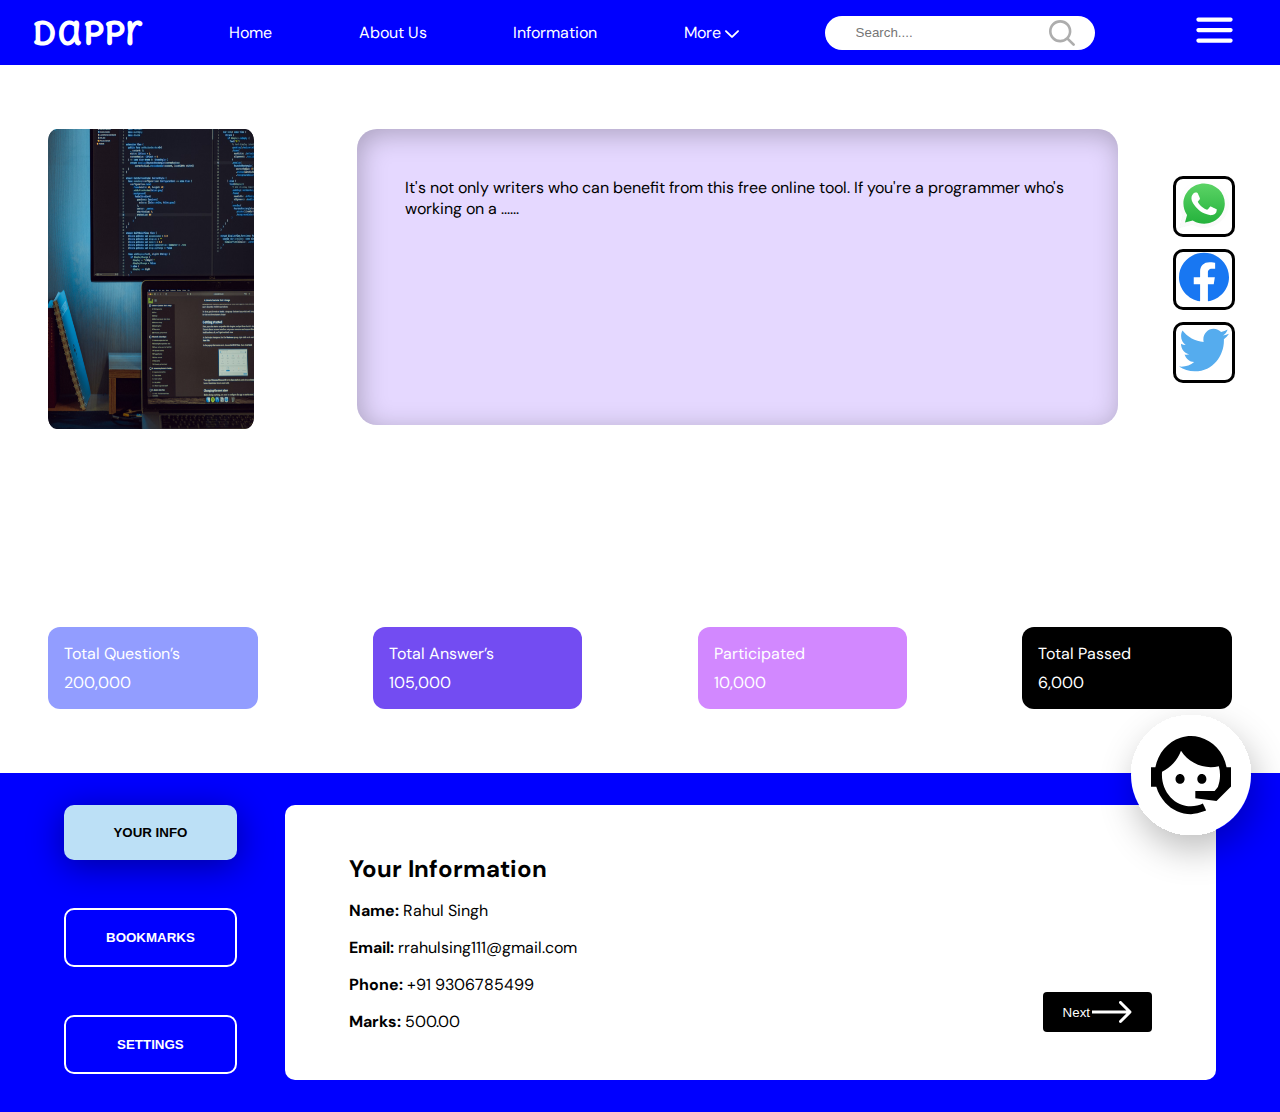
<file: dappr-landing-page/index.html>
<!DOCTYPE html>
<html lang="en">
   <head>
      <meta charset="UTF-8" />
      <meta name="viewport" content="width=device-width, initial-scale=1.0" />
      <title>Dappr Landing Page</title>
      <link rel="stylesheet" href="style.css" />
      <link rel="preconnect" href="https://fonts.googleapis.com" />
      <link rel="preconnect" href="https://fonts.gstatic.com" crossorigin />
      <link
         href="https://fonts.googleapis.com/css2?family=Delius+Unicase:wght@400;700&display=swap"
         rel="stylesheet"
      />
      <link rel="preconnect" href="https://fonts.googleapis.com" />
      <link rel="preconnect" href="https://fonts.gstatic.com" crossorigin />
      <link
         href="https://fonts.googleapis.com/css2?family=DM+Sans:ital,opsz,wght@0,9..40,100..1000;1,9..40,100..1000&display=swap"
         rel="stylesheet"
      />
   </head>
   <body>
      <div id="landing-main">
         <div class="header">
            <ul>
               <li>
                  <h1 style="font-family: 'Delius Unicase'">Dappr</h1>
               </li>
               <li>Home</li>
               <li>About Us</li>
               <li>Information</li>
               <li>
                  <span>More</span>
                  <span><img src="assets/icons/dd.svg" alt="dd" /></span>
               </li>
               <li>
                  <div class="search-box">
                     <input type="text" placeholder="Search...." />
                     <img
                        class="searchicon"
                        src="assets/icons/search.svg"
                        alt=""
                     />
                  </div>
               </li>
               <li>
                  <img
                     class="menuicon"
                     src="assets/icons/menu.svg"
                     alt="menu"
                  />
               </li>
            </ul>
         </div>

         <div class="middle">
            <div class="middle1">
               <div>
                  <img src="assets/images/img1.png" alt="img" />
               </div>
               <div>
                  <p>
                     It's not only writers who can benefit from this free online
                     tool. If you're a programmer who's working on a ......
                  </p>
               </div>

               <div class="social-icons">
                  <div class="icons">
                     <img src="assets/icons/wp.svg" alt="Whatsapp" />
                  </div>
                  <div class="icons">
                     <img src="assets/icons/fb.svg" alt="fb" />
                  </div>
                  <div class="icons">
                     <img src="assets/icons/twit.svg" alt="twitter" />
                  </div>
               </div>
            </div>
            <div class="middle2">
               <div class="c1" style="background-color: #929dff">
                  <p>Total Question’s</p>
                  <p>200,000</p>
               </div>
               <div class="c2" style="background-color: #734cf2">
                  <p>Total Answer’s</p>
                  <p>105,000</p>
               </div>
               <div class="c3" style="background-color: #d288ff">
                  <p>Participated</p>
                  <p>10,000</p>
               </div>
               <div class="c4" style="background-color: #000000">
                  <p>Total Passed</p>
                  <p>6,000</p>
               </div>
            </div>
         </div>
         <div class="footer-main">
            <div class="button">
               <button class="active">YOUR INFO</button>
               <button class="inactive">BOOKMARKS</button>
               <button class="inactive">SETTINGS</button>
            </div>
            <div class="profile-info">
               <div>
                  <h2>Your Information</h2>
                  <ul>
                     <li><span>Name: </span>Rahul Singh</li>
                     <li><span>Email: </span>rrahulsing111@gmail.com</li>
                     <li><span>Phone: </span>+91 9306785499</li>
                     <li><span>Marks: </span> 500.00</li>
                  </ul>
               </div>
               <div>
                  <button>
                     Next <img src="assets/icons/arrow.svg" alt="arrow" />
                  </button>
               </div>
            </div>
         </div>
         <div class="fixed-button">
            <img src="assets/icons/contact.svg" alt="contact" />
         </div>
      </div>
   </body>
</html>
</file>
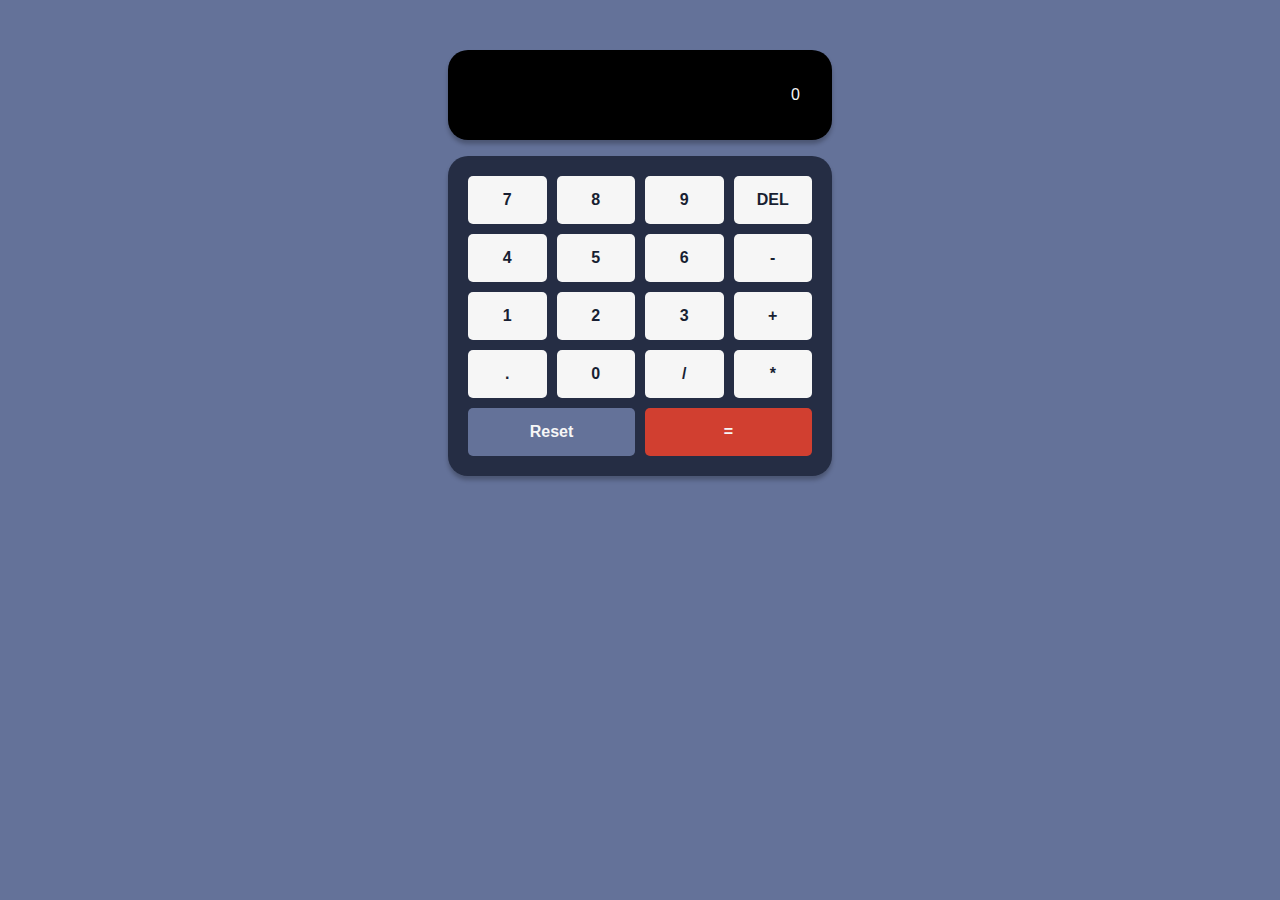
<file: simple-calculator/index.html>
<!DOCTYPE html>
<html lang="en">
   <head>
      <meta charset="UTF-8" />
      <meta name="viewport" content="width=device-width, initial-scale=1.0" />
      <title>Calculator</title>
      <link rel="stylesheet" href="styles.css" />
   </head>
   <body>
      <main>
         <div class="display" id="display">0</div>

         <div class="calculator">
            <div class="buttons">
               <button class="btn" onclick="appendValue('7')">7</button>
               <button class="btn" onclick="appendValue('8')">8</button>
               <button class="btn" onclick="appendValue('9')">9</button>
               <button class="btn" onclick="deleteLast()">DEL</button>

               <button class="btn" onclick="appendValue('4')">4</button>
               <button class="btn" onclick="appendValue('5')">5</button>
               <button class="btn" onclick="appendValue('6')">6</button>
               <button class="btn operator" onclick="appendValue('-')">
                  -
               </button>

               <button class="btn" onclick="appendValue('1')">1</button>
               <button class="btn" onclick="appendValue('2')">2</button>
               <button class="btn" onclick="appendValue('3')">3</button>
               <button class="btn operator" onclick="appendValue('+')">
                  +
               </button>

               <button class="btn" onclick="appendValue('.')">.</button>
               <button class="btn" onclick="appendValue('0')">0</button>
               <button class="btn operator" onclick="appendValue('/')">
                  /
               </button>
               <button class="btn operator" onclick="appendValue('*')">
                  *
               </button>
            </div>
            <div class="btn-grid2">
               <button class="btn reset" onclick="clearDisplay()">Reset</button>
               <button class="btn equal eql" onclick="calculateResult()">
                  =
               </button>
            </div>
         </div>
      </main>

      <script src="script.js"></script>
   </body>
</html>
</file>
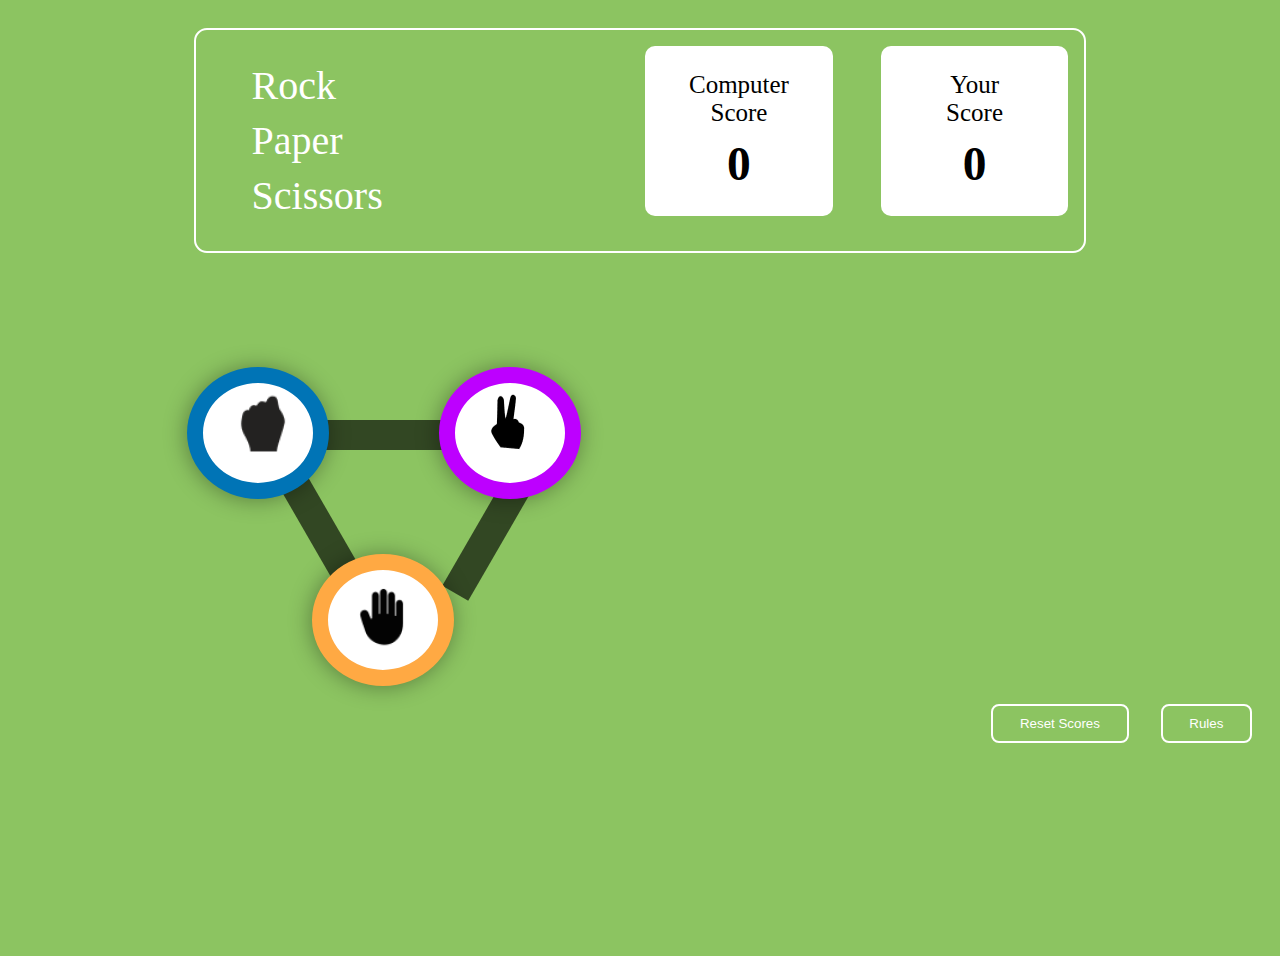
<file: stone-paper-scissor/index.html>
<!DOCTYPE html>
<html lang="en">
   <head>
      <meta charset="UTF-8" />
      <meta name="viewport" content="width=device-width, initial-scale=1.0" />
      <title>Stone Paper Scissors Game</title>
      <link rel="stylesheet" href="styles.css" />
   </head>
   <body>
      <div id="home-screen">
         <div id="scoreboard">
            <div class="game-title">
               <ul>
                  <li>Rock</li>
                  <li>Paper</li>
                  <li>Scissors</li>
               </ul>
            </div>
            <div class="score-display">
               <div>
                  <span class="score">Computer Score</span>
                  <span
                     style="font-size: 1.9em; font-weight: bolder"
                     id="computer-score"
                     >0</span
                  >
               </div>
               <div>
                  <span class="score"> Your Score </span>
                  <span
                     style="font-size: 1.9em; font-weight: bolder"
                     id="user-score"
                     >0</span
                  >
               </div>
            </div>
         </div>

         <div class="flex-box">
            <div class="box1">
               <div id="choices">
                  <div class="gestures-icons">
                     <div class="row-icons">
                        <div class="choice stone" data-choice="stone">
                           <img
                              src="asset/stone.png"
                              alt="stone"
                              data-choice="stone"
                           />
                        </div>
                        <div class="choice scissor" data-choice="scissor">
                           <img
                              src="asset/scissor.png"
                              alt="scissor"
                              data-choice="scissor"
                           />
                        </div>
                     </div>
                     <div class="choice paper" data-choice="paper">
                        <img
                           src="asset/paper.png"
                           alt="paper"
                           data-choice="paper"
                        />
                     </div>
                  </div>
                  <div class="lines">
                     <div class="line1"></div>
                     <div class="line2"></div>
                     <div class="line3"></div>
                  </div>
               </div>
               <div id="rules-display" class="hidden2">
                  <h2>Game Rules</h2>
                  <ul>
                     <li>
                        Rock beats scissors, scissors beat paper, and paper
                        beats rock.
                     </li>
                     <li>
                        Agree ahead of time whether you’ll count off “rock,
                        paper, scissors, shoot” or just “rock, paper, scissors.”
                     </li>
                     <li>
                        Use rock, paper, scissors to settle minor decisions or
                        simply play to pass the time
                     </li>
                     <li>
                        If both players lay down the same hand, each player lays
                        down another hand
                     </li>
                  </ul>
                  <button id="close-rules">X</button>
               </div>
            </div>
            <div class="box2">
               <button id="reset" class="btn">Reset Scores</button>
               <button id="rules" class="btn">Rules</button>
            </div>
         </div>
      </div>

      <div id="result-screen" class="hidden">
         <div id="score-update">
            <div class="game-title">
               <ul>
                  <li>Rock</li>
                  <li>Paper</li>
                  <li>Scissors</li>
               </ul>
            </div>

            <div class="score-display">
               <div>
                  <span class="score">Computer Score</span>
                  <span
                     style="font-size: 1.9em; font-weight: bolder"
                     id="computer-score-result"
                     >0</span
                  >
               </div>
               <div>
                  <span class="score"> Your Score </span>
                  <span
                     style="font-size: 1.9em; font-weight: bolder"
                     id="user-score-result"
                     >0</span
                  >
               </div>
            </div>
         </div>
         <div id="choices-result">
            <div>You Picked <span id="user-choice-result"></span></div>

            <div>
               <div id="result-message"></div>
               <button id="play-again-result">Play Again</button>
            </div>

            <div>Computer Picked <span id="computer-choice-result"></span></div>
         </div>
         <button id="next" class="btn hidden">Next</button>
      </div>

      <div id="next-screen" class="hidden">
         <div class="img-container">
            <img src="asset/win.png" alt="cup" />
         </div>
         <div>
            <h2 id="win-message">Hurray!!</h2>
            <h3>You Won The Game</h3>
            <button id="play-again-next">Play Again</button>
         </div>
      </div>

      <script src="script.js"></script>
   </body>
</html>
</file>
<file: dappr-landing-page/style.css>
* {
   margin: 0;
   padding: 0;
}

body {
   font-family: "DM Sans", sans-serif;
}

/* landingpage */

#landing-main {
   display: flex;
   flex-direction: column;
   gap: 4em;
}

/* header */
.header {
   width: 100%;
   background-color: blue;
   align-items: center;
   color: white;
   display: flex;
   top: 0;
   position: sticky;
   z-index: 1000;
}

.header ul {
   width: 100%;
   display: flex;
   justify-content: space-between;
   align-items: center;
   padding-inline: 2em;
   padding-block: 0.75em;
}

.header ul li {
   list-style: none;
}

.header .search-box {
   display: flex;
   align-items: center;
   gap: 1em;
   background-color: white;
   border-radius: 3em;
   padding: 0.25em;
}

.header .search-box input {
   outline: none;
   border: none;
   padding-left: 2em;
}

.header .searchicon {
   width: 26px;
   height: 26px;
   padding-right: 1em;
}

.header .menuicon {
   width: 67px;
   height: 26px;
}

/* middle */

.middle {
   display: flex;
   flex-direction: column;
   gap: 3em;
   justify-content: center;
   background-color: white;
   padding-inline: 3em;
}

.middle .middle1 {
   display: flex;
   align-items: flex-start;
   gap: 5em;
   height: 50vh;
}

.middle1 div > img {
   width: 90%;
   height: 300px;
}

.middle1 p {
   width: 90%;
   background-color: #e5d8ff;
   height: 200px;
   border-radius: 20px;
   box-shadow: 3px 5px 27px 0px #00000040 inset;
   padding: 3em;
}

.middle1 .social-icons {
   flex: 0;
   display: flex;
   flex-direction: column;
   height: 300px;
   align-items: center;
   justify-content: center;
   gap: 0.75em;
}

.social-icons .icons {
   text-align: center;
   width: 100%;
   border: 3px solid black;
   border-radius: 10px;
}

.social-icons .icons > img {
   width: 50px;
   height: 50px;
}

.middle .middle2 {
   width: 100%;
   display: flex;
   justify-content: space-between;
}

.c1,
.c2,
.c3,
.c4 {
   width: 15%;
   background-color: #929dff;
   padding: 1em;
   display: flex;
   flex-direction: column;
   gap: 0.5em;
   color: white;
   border-radius: 12px;
}

/* footer */
.footer-main {
   background-color: blue;
   display: flex;
   gap: 3em;
   padding-inline: 4em;
   padding-block: 2em;
}

.footer-main .button {
   display: flex;
   flex-direction: column;
   gap: 3em;
}

.button .active {
   background-color: #bce0f6;
   color: black;
   border: none;
   padding-inline: 40px;
   padding-block: 20px;
   box-shadow: 0px 6px 35px 0px #00000063;
   border-radius: 10px;
   font-weight: bold;
}

.button .inactive {
   background: none;
   color: white;
   border: 2px solid white;
   padding-inline: 40px;
   padding-block: 20px;
   border-radius: 10px;
   font-weight: bold;
}

.footer-main .profile-info {
   background-color: white;
   width: 100%;
   display: flex;
   border-radius: 10px;
   justify-content: space-between;
   padding-inline: 4em;
   padding-block: 3em;
}

.profile-info li {
   list-style-type: none;
}

.profile-info li span {
   font-weight: bold;
}

.profile-info div,
.profile-info ul {
   display: flex;
   flex-direction: column;
   gap: 1em;
}

.profile-info div {
   display: flex;
   flex-direction: column;
   justify-content: flex-end;
}

.profile-info div > button {
   display: flex;
   gap: 2px;
   align-items: center;
   justify-content: center;
   background-color: black;
   color: white;
   border: none;
   padding-inline: 20px;
   padding-block: 8px;
   border-radius: 4px;
}

/* fixed */
.fixed-button {
   position: fixed;
   bottom: 0;
   text-align: right;
   width: 100%;
   color: white;
   padding: 10px;
}
</file>
<file: simple-calculator/styles.css>
:root {
   --background: #647299;
   --btn-operation: #647299;
   --btn-eql: #d13f30;
   --font: #f6f6f6;
   --btn-font: black;
   --font-bg: #f6f6f6;
   --btn-screen: #252d44;
   --btn-active: #b2beb5;
   --display: #181f32;
}

*,
*::before,
*::after {
   box-sizing: border-box;
   padding: 0;
   margin: 0;
}

body {
   background-color: var(--background);
   color: var(--font);
   font-family: "Roboto", sans-serif;
   line-height: 1.6;
   margin-bottom: 100px;
}

/* button */
button {
   border: none;
   color: var(--display);
   font-family: inherit;
   font-size: inherit;
   cursor: pointer;
   outline: none;
}

/* cal-main */
main {
   width: 30%;
   margin: auto;
   margin-top: 50px;
   display: flex;
   flex-direction: column;
   gap: 1em;
   justify-content: center;
}

.display {
   min-height: 1em;
   text-align: right;
   padding: 2em;
   background-color: var(--btn-font);
   border-radius: 20px;
   box-shadow: 0px 4px 4px 0px #00000040;
}

.calculator {
   background-color: var(--btn-screen);
   width: 100%;
   box-shadow: 0px 4px 4px 0px #00000040;
   border-radius: 20px;
   min-height: 300px;
   padding: 20px;
}

.buttons {
   width: 100%;
   display: grid;
   grid-template-columns: repeat(4, 1fr);
   grid-gap: 10px;
}

.btn-grid2 {
   width: 100%;
   display: grid;
   grid-template-columns: 1fr 1fr;
   grid-gap: 10px;
   margin-top: 10px;
}

.btn {
   padding: 15px;
   border-radius: 5px;
   background-color: var(--font-bg);
   font-weight: bolder;
}

.btn:hover {
   background-color: var(--btn-active);
   color: var(--font);
}

.eql {
   background-color: var(--btn-eql);
   color: var(--font);
}

.reset {
   background-color: var(--background);
   color: var(--font);
}
</file>
<file: stone-paper-scissor/styles.css>
:root {
   --background: #8cc461;
   --border: #ffff;
   --text: #0000;
   --rule-sc: #004429;
   --bullet: #ffd600;
   --orange-brdr: #ffa943;
   --purple-brdr: #bd00ff;
   --blue-brdr: #0074b6;
}

body {
   background: var(--background);
}

.btn {
   display: inline-block;
   border: 2px solid var(--border);
   outline: none;
   background: none;
   color: var(--border);
   padding-block: 0.75em;
   padding-inline: 2em;
   border-radius: 8px;
}

.hidden {
   display: none;
}
.hidden2 {
   visibility: hidden;
}

#home-screen,
#next-screen {
   min-height: 100vh;
   text-align: center;
   padding: 20px;
   border-radius: 10px;
   min-height: 100vh;
}

#scoreboard,
#score-update {
   width: 70%;
   margin: auto;
   display: flex;
   justify-content: space-between;
   align-items: flex-start;
   background: #8cc461;
   border: 2px solid white;
   border-radius: 13px;
   padding-block: 1em;
   padding-inline: 1em;
}

#scoreboard .game-title > ul,
#score-update .game-title > ul {
   display: flex;
   flex-direction: column;
   gap: 0.5em;
}

#scoreboard .game-title ul > li,
#score-update .game-title ul > li {
   list-style-type: none;
   text-align: left;
   color: var(--border);
   font-size: 40px;
}

#scoreboard .score-display,
#score-update .score-display {
   display: flex;
   gap: 3em;
}

#scoreboard .score-display > div,
#score-update .score-display > div {
   width: 80%;
   display: flex;
   flex-direction: column;
   align-items: center;
   gap: 0.4em;
   background: var(--border);
   font-size: 25px;
   padding: 1em;
   border-radius: 10px;
}

#scoreboard .score-display > div .score,
#score-update .score-display > div .score {
   text-align: center;
   width: 75%;
   overflow-wrap: break-word;
   word-wrap: break-word;
   -ms-word-break: break-all;
   word-break: break-all;
   word-break: break-word;
}

#choices-result {
   width: 70%;
   margin: auto;
   display: flex;
   justify-content: space-between;
   padding-block: 4em;
}

#choices-result > div {
   display: flex;
   flex-direction: column;
   gap: 3em;
   color: white;
   font-weight: bolder;
}

#choices-result div span {
   color: black;
}

#next {
   position: fixed;
   bottom: 0;
   right: 0;
   margin: 20px 30px;
}

.choice {
   padding: 10px 20px;
   margin: 5px;
   cursor: pointer;
}

#rules-display {
   width: 40%;
   position: relative;
   bottom: 0;
   right: 0;
   flex: 1;
   border: 3px solid var(--border);
   background: var(--rule-sc);
   color: var(--border);
   padding: 1em;
}

#rules-display ul > li {
   list-style-type: square;
}

#close-rules {
   background-color: red;
   position: absolute;
   border-radius: 50%;
   border: 2px solid var(--border);
   color: var(--border);
   top: 10px;
   right: 10px;
   font-size: 30px;
   cursor: pointer;
   transform: translate(90%, -80%);
}

#win-message.animate {
   animation: stoneAnimation 1s ease-in-out;
}

#computer-choice-result,
#user-choice-result {
   position: absolute;
   top: 52%;
   background: var(--border);
   border-radius: 100%;
   padding: 3.5em;
}

#computer-choice-result.animate,
#user-choice-result.animate {
   animation: stoneAnimation 2s ease-in-out infinite;
}

.flex-box {
   display: flex;
   flex-direction: column;
   align-items: center;
   gap: 2em;
   justify-content: space-between;
}

.box1 {
   padding-block: 2em;
   display: flex;
   gap: 2em;
   align-items: center;
   justify-content: center;
}

#choices {
   flex: 2;
}

.box2 {
   width: 100%;
   display: flex;
   gap: 2em;
   align-items: center;
   justify-content: flex-end;
}

#next-screen .img-container {
   display: flex;
   align-items: center;
   justify-content: center;
}

.img-container > img {
   opacity: 0.7;
   width: 30%;
   height: auto;
}

#next-screen h2,
h3 {
   margin: 0;
   color: white;
   font-size: 3em;
}

#next-screen div {
   padding-block: 2em;
   display: flex;
   flex-direction: column;
   align-items: center;
   gap: 1em;
}

#play-again-next,
#play-again-result {
   margin-top: 2em;
   outline: none;
   border: none;
   background-color: var(--border);
   color: black;
   padding-block: 1em;
   padding-inline: 3em;
   border-radius: 8px;
}

/* triangle */
.gestures-icons {
   position: absolute;
   top: 0%;
   left: 30%;
   transform: translate(-50%, 110%);
}

.row-icons {
   display: flex;
   gap: 100px;
}

.stone,
.scissor,
.paper {
   cursor: pointer;
   width: 70px;
   height: 80px;
   background-color: #ffffff;
   filter: drop-shadow(-1px 1px 11px rgba(0, 0, 0, 0.35));
   border-radius: 50%;
}

.stone {
   border: 16px solid #0074b6;
}

.scissor {
   border: 16px solid #bd00ff;
}

.paper {
   border: 16px solid #ffa943;
   margin-left: 130px;
   margin-top: 50px;
}

.stone-icon {
   position: absolute;
   transform: translate(-50%, 40%);
}

.scissor-icon {
   position: absolute;
   transform: translate(-50%, 40%);
}

.paper-icon {
   position: absolute;
   transform: translate(-50%, 30%);
}

.line1 {
   position: absolute;
   width: 150.91px;
   height: 0px;
   border: 15px solid rgba(0, 0, 0, 0.64);
   transform: rotate(60deg);
   margin-top: 95px;
   z-index: -1;
   top: 410px;
   left: 225px;
}

.line2 {
   position: absolute;
   width: 150.91px;
   height: 0px;
   border: 15px solid rgba(0, 0, 0, 0.64);
   transform: rotate(0deg);
   z-index: -1;
   margin-top: 80px;
   top: 340px;
   left: 310px;
}

.line3 {
   position: absolute;
   width: 150.91px;
   height: 0px;
   border: 15px solid rgba(0, 0, 0, 0.64);
   transform: rotate(-60deg);
   z-index: -1;
   margin-top: 80px;
   top: 420px;
   left: 410px;
}
/* animations */

@keyframes stoneAnimation {
   0% {
      border: 0px solid red;
   }

   100% {
      border: 12px solid red;
   }
}
</file>
